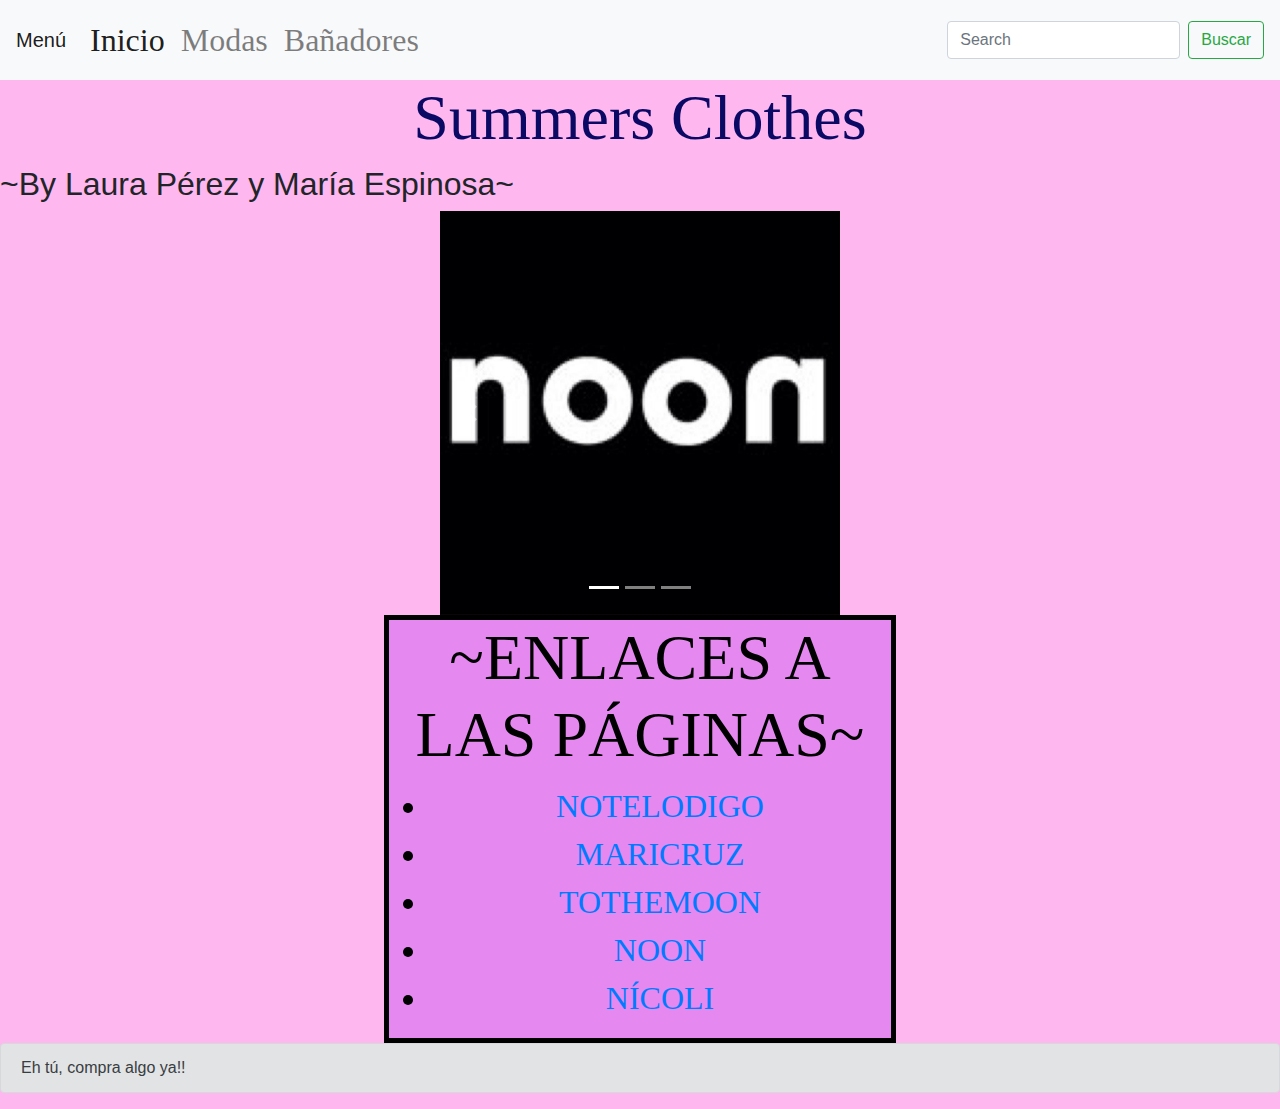
<file: index.html>
<!DOCTYPE html>
<html lang="es">
    <head>
            
    <link rel="stylesheet" href="https://stackpath.bootstrapcdn.com/bootstrap/4.3.1/css/bootstrap.min.css" integrity="sha384-ggOyR0iXCbMQv3Xipma34MD+dH/1fQ784/j6cY/iJTQUOhcWr7x9JvoRxT2MZw1T" crossorigin="anonymous">
    <script src="https://code.jquery.com/jquery-3.3.1.slim.min.js" integrity="sha384-q8i/X+965DzO0rT7abK41JStQIAqVgRVzpbzo5smXKp4YfRvH+8abtTE1Pi6jizo" crossorigin="anonymous"></script>
    <script src="https://cdnjs.cloudflare.com/ajax/libs/popper.js/1.14.7/umd/popper.min.js" integrity="sha384-UO2eT0CpHqdSJQ6hJty5KVphtPhzWj9WO1clHTMGa3JDZwrnQq4sF86dIHNDz0W1" crossorigin="anonymous"></script>
    <script src="https://stackpath.bootstrapcdn.com/bootstrap/4.3.1/js/bootstrap.min.js" integrity="sha384-JjSmVgyd0p3pXB1rRibZUAYoIIy6OrQ6VrjIEaFf/nJGzIxFDsf4x0xIM+B07jRM" crossorigin="anonymous"></script>
    <meta http-equiv="Content-Type" content="text/html"; charset="utf-8"/>
      <title>SUMMER CLOTHES</title>
        <link rel="stylesheet" href="style.css"/> 
    </head>
    <body>
            <nav class="navbar navbar-expand-lg navbar-light bg-light">
                    <a class="navbar-brand" href="#">Menú</a>
                    <button class="navbar-toggler" type="button" data-toggle="collapse" data-target="#navbarSupportedContent" aria-controls="navbarSupportedContent" aria-expanded="false" aria-label="Toggle navigation">
                      <span class="navbar-toggler-icon"></span>
                    </button>
                  
                    <div class="collapse navbar-collapse" id="navbarSupportedContent">
                      <ul class="navbar-nav mr-auto">
                        <li class="nav-item active">
                          <a class="nav-link" href="index.html">Inicio <span class="sr-only">(current)</span></a>
                        </li>
                        <li class="nav-item">
                          <a class="nav-link" href="moda.html">Modas</a>
                        </li>
                        <li class="nav-item">
                          <a class="nav-link" href="bañadores.html">Bañadores</a>
                        </li>
                        <li class="nav-item">
                          <a class="nav-link disabled" href="#" tabindex="-1" aria-disabled="true"></a>
                        </li>
                      </ul>
                      <form class="form-inline my-2 my-lg-0">
                        <input class="form-control mr-sm-2" type="search" placeholder="Search" aria-label="Search">
                        <button class="btn btn-outline-success my-2 my-sm-0" type="submit">Buscar</button>
                      </form>
                    </div>
                </nav>    
            
                  
        <h1 class= "frase">Summers Clothes </h1>
        <h2>~By Laura Pérez y María Espinosa~  </h2> 

        <div id="carouselExampleIndicators" class="carousel slide" data-ride="carousel">
                <ol class="carousel-indicators">
                  <li data-target="#carouselExampleIndicators" data-slide-to="0" class="active"></li>
                  <li data-target="#carouselExampleIndicators" data-slide-to="1"></li>
                  <li data-target="#carouselExampleIndicators" data-slide-to="2"></li>
                </ol>
                <div class="carousel-inner">
                  <div class="carousel-item active">
                    <img src="noonlogo.jpeg" class="d-block w-100" alt="noon">
                  </div>
                  <div class="carousel-item">
                    <img src="nicoli.jfif" class="d-block w-100" alt="nicoli">
                  </div>
                  <div class="carousel-item">
                    <img src="sacelogo.jfif" class="d-block w-100" alt="sace">
                  </div>
                  <div class="carousel-item">
                    <img src="notelodigologo.png" class="d-block w-100" alt="notelodigo">
                  </div>
                  <div class="carousel-item">
                    <img src="tothemoonlogo.jpg" class="d-block w-100" alt="tothemoon">
                  </div>
                </div>
                <a class="carousel-control-prev" href="#carouselExampleIndicators" role="button" data-slide="prev">
                  <span class="carousel-control-prev-icon" aria-hidden="true"></span>
                  <span class="sr-only">Previous</span>
                </a>
                <a class="carousel-control-next" href="#carouselExampleIndicators" role="button" data-slide="next">
                  <span class="carousel-control-next-icon" aria-hidden="true"></span>
                  <span class="sr-only">Next</span>
                </a>
        </div>

        <div class="cuadro">
            <h1 class="FRASE3">~ENLACES A LAS PÁGINAS~</h1>
            <ul>
              <li> <a href="https://www.notelodigo.com/">NOTELODIGO</a> </li>
              <li> <a href="https://www.maricruzmodainfantil.com/">MARICRUZ</a> </li>
              <li> <a href="https://tothemoon.es/">TOTHEMOON</a> </li>
              <li> <a href="https://www.noonspain.com/es/">NOON</a> </li>
              <li> <a href="https://www.nicolishop.com/es/es/home/">NÍCOLI</a> </li>
            </ul>
        </div>
    </body>
    <div class="alert alert-secondary" role="alert">
        Eh tú, compra algo ya!!
      </div>
</html>
</file>
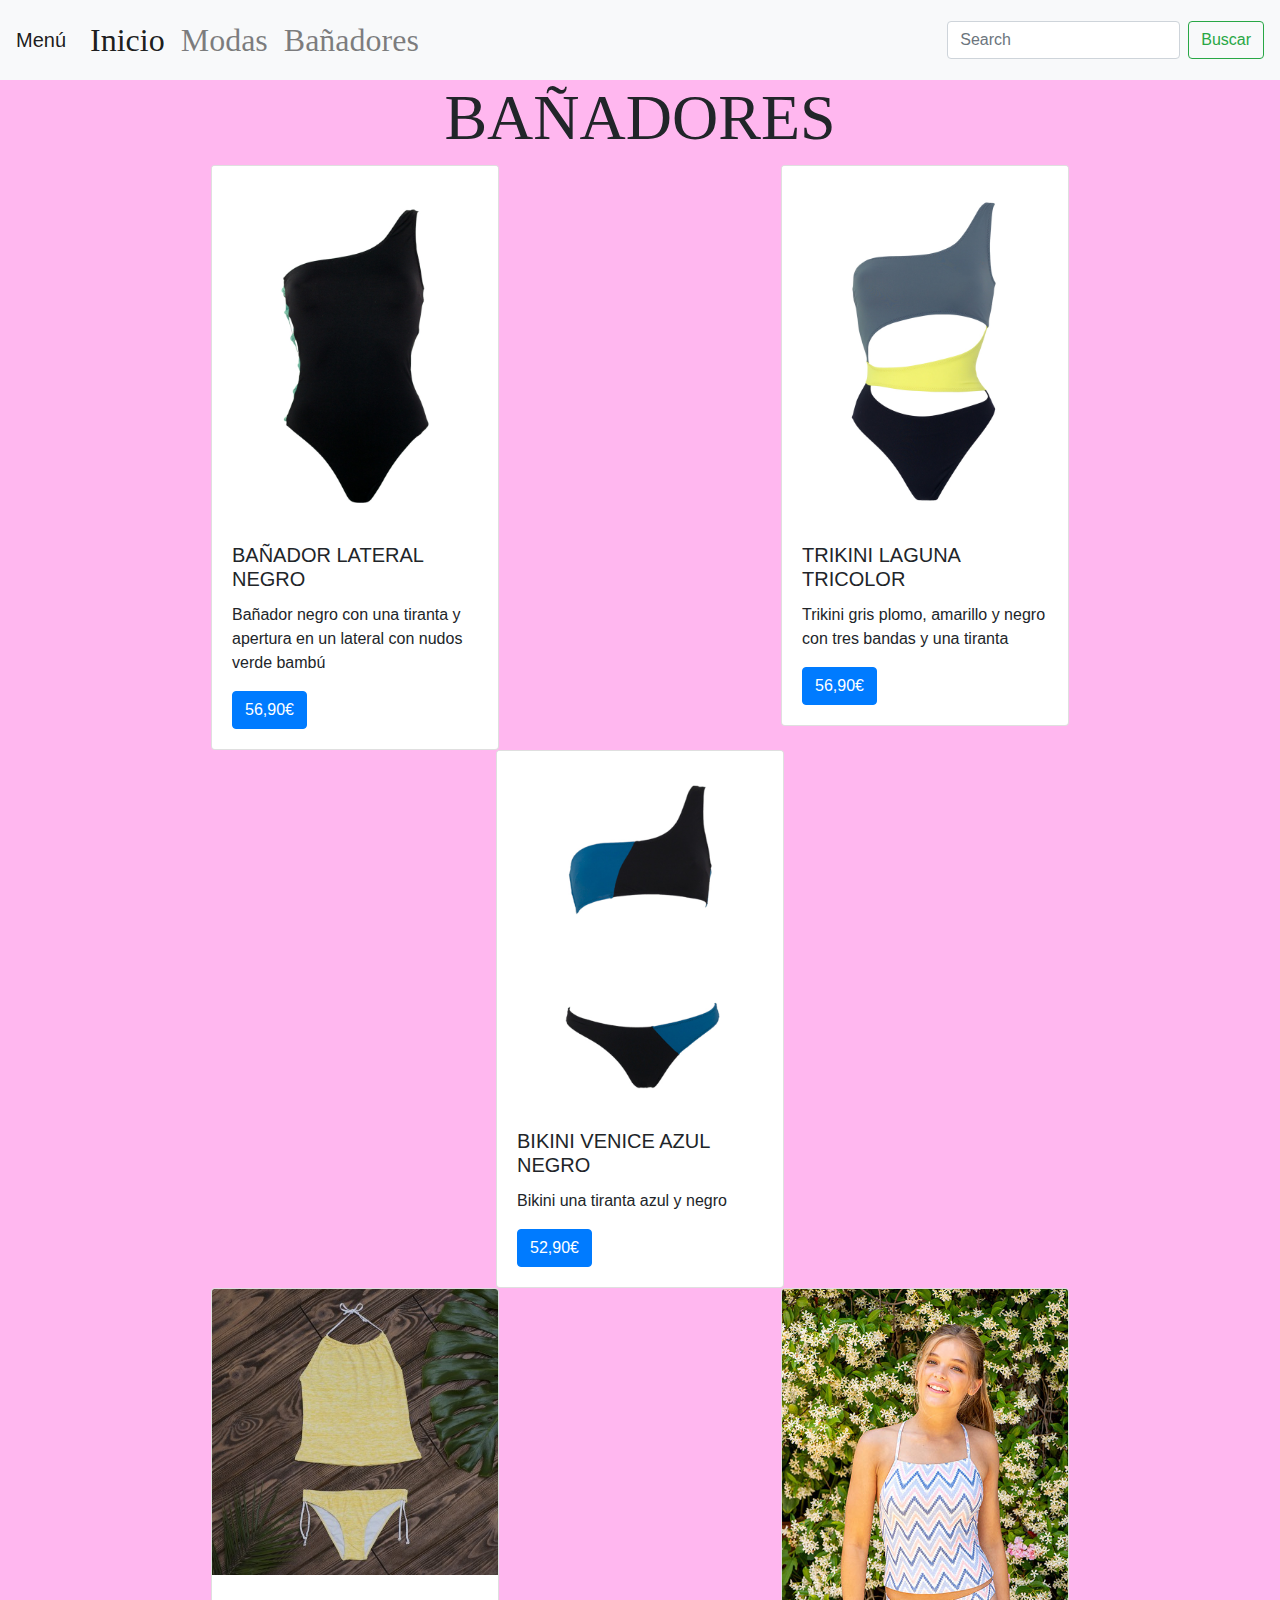
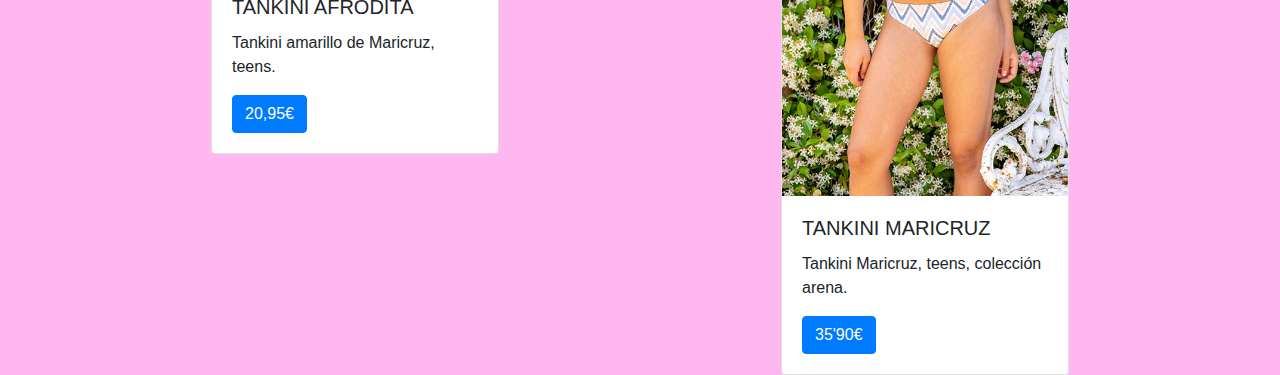
<file: bañadores.html>
<!DOCTYPE html>
<html lang="es">
    <head>
        <link rel="stylesheet" href="https://stackpath.bootstrapcdn.com/bootstrap/4.3.1/css/bootstrap.min.css" integrity="sha384-ggOyR0iXCbMQv3Xipma34MD+dH/1fQ784/j6cY/iJTQUOhcWr7x9JvoRxT2MZw1T" crossorigin="anonymous">
        <script src="https://code.jquery.com/jquery-3.3.1.slim.min.js" integrity="sha384-q8i/X+965DzO0rT7abK41JStQIAqVgRVzpbzo5smXKp4YfRvH+8abtTE1Pi6jizo" crossorigin="anonymous"></script>
        <script src="https://cdnjs.cloudflare.com/ajax/libs/popper.js/1.14.7/umd/popper.min.js" integrity="sha384-UO2eT0CpHqdSJQ6hJty5KVphtPhzWj9WO1clHTMGa3JDZwrnQq4sF86dIHNDz0W1" crossorigin="anonymous"></script>
        <script src="https://stackpath.bootstrapcdn.com/bootstrap/4.3.1/js/bootstrap.min.js" integrity="sha384-JjSmVgyd0p3pXB1rRibZUAYoIIy6OrQ6VrjIEaFf/nJGzIxFDsf4x0xIM+B07jRM" crossorigin="anonymous"></script>
        <meta http-equiv="Content-Type" content="text/html"; charset="utf-8"/>
        <title>Esta es mi nueva página web</title>
        <link rel="stylesheet" href="style.css"/> 
    </head>
    <body>
            <nav class="navbar navbar-expand-lg navbar-light bg-light">
                    <a class="navbar-brand" href="#">Menú</a>
                    <button class="navbar-toggler" type="button" data-toggle="collapse" data-target="#navbarSupportedContent" aria-controls="navbarSupportedContent" aria-expanded="false" aria-label="Toggle navigation">
                      <span class="navbar-toggler-icon"></span>
                    </button>
                  
                    <div class="collapse navbar-collapse" id="navbarSupportedContent">
                      <ul class="navbar-nav mr-auto">
                        <li class="nav-item active">
                          <a class="nav-link" href="index.html">Inicio <span class="sr-only">(current)</span></a>
                        </li>
                        <li class="nav-item">
                          <a class="nav-link" href="moda.html">Modas</a>
                        </li>
                        <li class="nav-item">
                          <a class="nav-link" href="bañadores.html">Bañadores</a>
                        </li>
                        <li class="nav-item">
                          <a class="nav-link disabled" href="#" tabindex="-1" aria-disabled="true"></a>
                        </li>
                      </ul>
                      <form class="form-inline my-2 my-lg-0">
                        <input class="form-control mr-sm-2" type="search" placeholder="Search" aria-label="Search">
                        <button class="btn btn-outline-success my-2 my-sm-0" type="submit">Buscar</button>
                      </form>
                    </div>
                </nav>    
            <h1 class="frase4">BAÑADORES</h1>
            <div class="container">
                    <div class="row">
                            <div class="col">
                                    <div class="card" style="width: 18rem;">
                                            <img src="BAÑADOR1.jpg" class="card-img-top" alt="bañador">
                                            <div class="card-body">
                                              <h5 class="card-title">BAÑADOR LATERAL NEGRO</h5>
                                              <p class="card-text"> Bañador negro con una tiranta y apertura en un lateral con nudos verde bambú</p>
                                              <a href="https://tothemoon.es/banador-lateral-negro/" class="btn btn-primary">56,90€</a>
                                            </div>
                                    </div>
                            </div>
                            <div class="col">
                                    <div class="card" style="width: 18rem;">
                                            <img src="TRIKINI.jpg" class="card-img-top" alt="trikini">
                                            <div class="card-body">
                                              <h5 class="card-title">TRIKINI LAGUNA TRICOLOR</h5>
                                              <p class="card-text"> Trikini gris plomo, amarillo y negro con tres bandas y una tiranta</p>
                                              <a href="https://tothemoon.es/trikini-laguna-tricolor/" class="btn btn-primary">56,90€</a>
                                            </div>
                                    </div> 
                            </div>
                    </div>
                </div>
                <div class="container">
                        <div class="row">
                                <div class="col"> <div class="card" style="width: 18rem;">
                                    <img src="bikini.jpg" class="card-img-top" alt="bikini">
                                    <div class="card-body">
                                      <h5 class="card-title">BIKINI VENICE AZUL NEGRO</h5>
                                      <p class="card-text">Bikini una tiranta azul y negro </p>
                                      <a href="https://tothemoon.es/bikini-venice-azul-negro/" class="btn btn-primary">52,90€</a>
                                    </div>
                            </div>
                    </div>
                    <div class="container">
                            <div class="row">
                                    <div class="col"><div class="card" style="width: 18rem;">
                                            <img src="tankiniamarillo.jpg" class="card-img-top" alt="tankiniamarillo">
                                            <div class="card-body">
                                              <h5 class="card-title">TANKINI AFRODITA</h5>
                                              <p class="card-text">Tankini amarillo de Maricruz, teens.</p>
                                              <a href="http://www.crabsinternacional.com/nina/5362-tankini-afrodita.html" class="btn btn-primary">20,95€</a>
                                            </div>
                                    </div>
                            </div>
                                    <div class="col"> <div class="card" style="width: 18rem;">
                                            <img src="tankinimaricruz.jpg" class="card-img-top" alt="tankinimari">
                                            <div class="card-body">
                                              <h5 class="card-title">TANKINI MARICRUZ</h5>
                                              <p class="card-text">Tankini Maricruz, teens, colección arena.</p>
                                              <a href="https://www.maricruzmodainfantil.com/coleccion-teens/arena/" class="btn btn-primary">35'90€</a>
                                            </div>
                                          </div>
                                    </div>
                            </div>
                    </div> 
    
    </body>
</html>
</file>
<file: style.css>
body
{
    background-color: #ffb7ef
}

.frase{
    color: #0a0a64;
    font-family: 'Courier New', Courier, monospace;
    text-align: center;
    font-size: 4em
}
.btn btn-outline-primary{
    background-color: #cf7fd6;
}

.carousel{ 
    width:400px;
    margin: auto;
}
.nav-link{
    font-family: fantasy;
    font-size: 2em;
    text-align: center;
}

.frase{
    font-family: fantasy;
    text-align: center;
}

.foto{
    width: 400px;
    margin: auto;
    
}

.card{
    display:block;
    margin:auto;
}

.frases{
    font-family: fantasy;
    font-size: 4em;
    text-align: center
}

.frase2{
    font-family: fantasy;
    font-size: 4em;
    text-align: center
}

.FRASE3{
    font-family: fantasy;
    font-size: 2em;

}
.frase4{
    font-family: fantasy;
    font-size: 4em;
    text-align: center;
}

.cuadro{
    color: #000000;
    font-size: 2em;
    text-align: center;
    font-family: 'Times New Roman', Times, serif;
    background-color: #e589f1;
    margin-left: 30%;
    margin-right: 30%;
    border:5px;
    border-style: solid;
    border-color: #000000;
}
</file>
